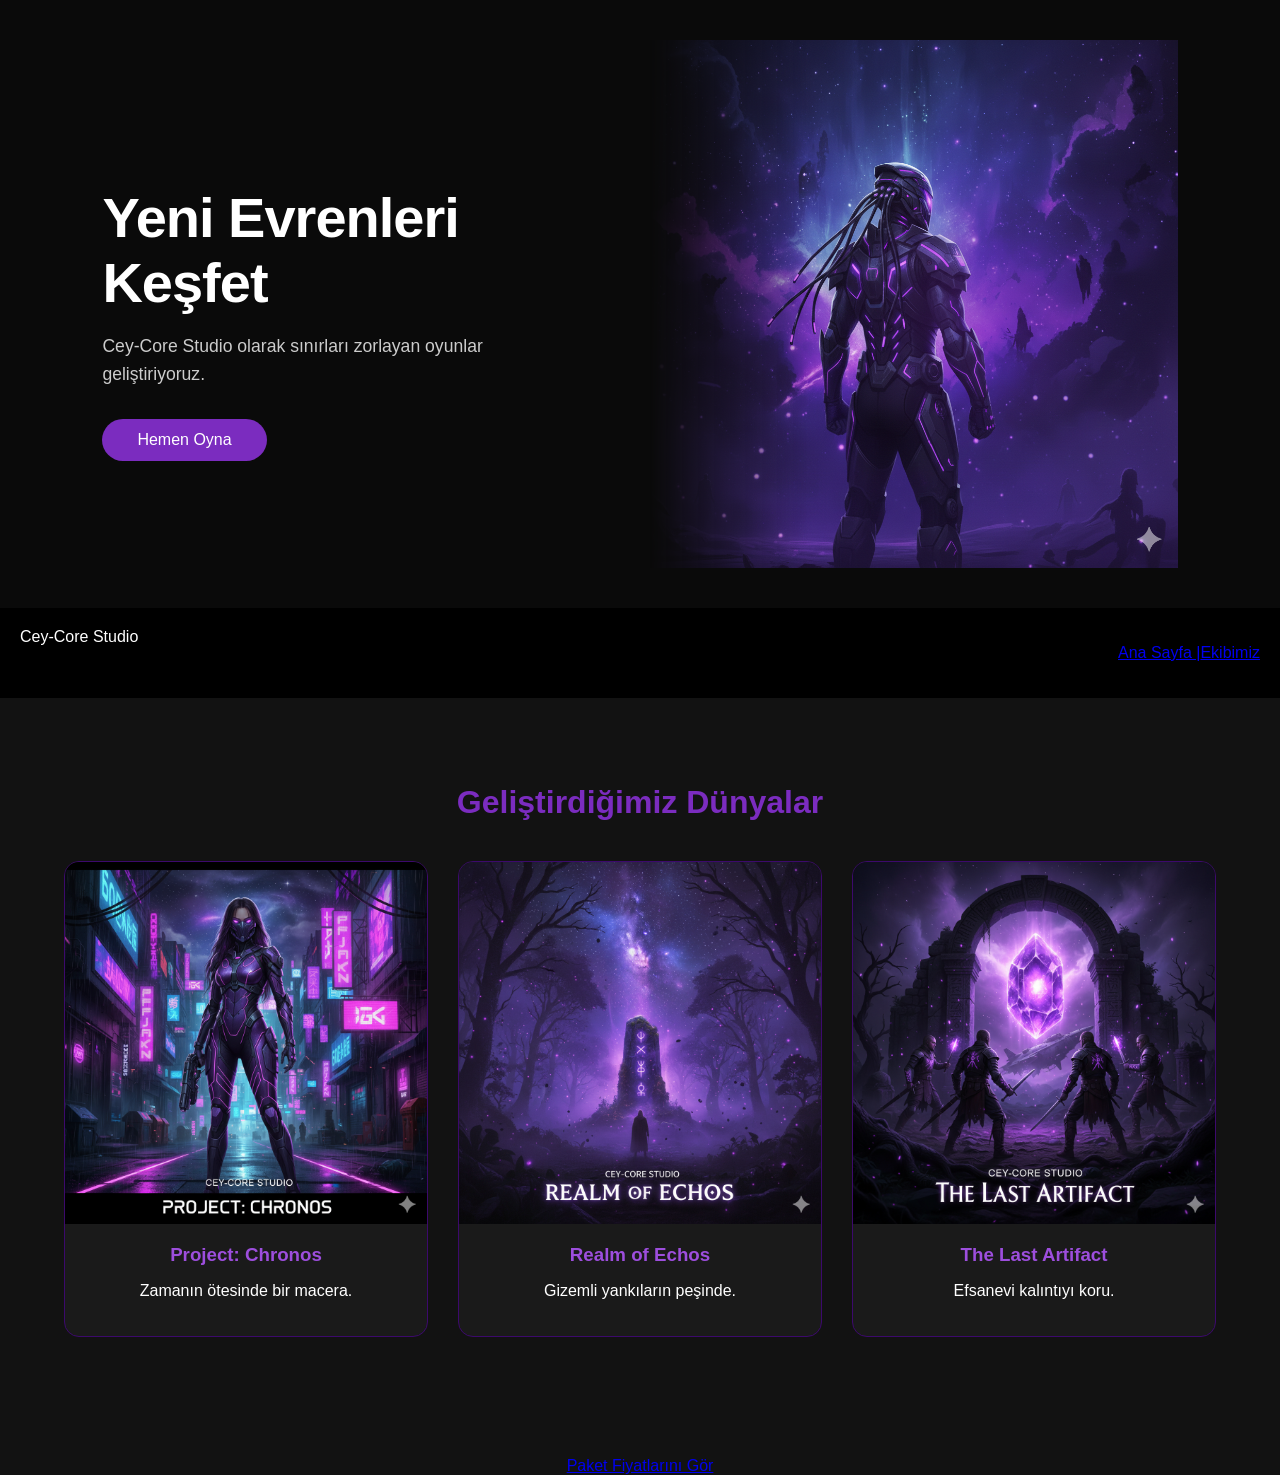
<file: index.html>
<!DOCTYPE html>
<html lang="tr">

<head>
    <meta charset="UTF-8">
    <title>Cey-Core Studio</title>
    <link rel="stylesheet" href="style.css">
</head>

<body>
    <header class="hero-container">
        <div class="hero-content">
            <h1>Yeni Evrenleri Keşfet</h1>
            <p>Cey-Core Studio olarak sınırları zorlayan oyunlar geliştiriyoruz.</p>
            <button class="hero-btn">Hemen Oyna</button>
        </div>
        <div class="hero-visual">
            <img src="anarobot.png" alt="Hero Character">
            <div class="visual-overlay"></div>
        </div>
    </header>

    <nav class="navbar">
        <div class="logo">Cey-Core Studio</div>
        <ul class="nav-links">
            <li><a href="index.html">Ana Sayfa | </a></li>
            <li><a href="team.html"> Ekibimiz</a></li>
        </ul>
    </nav>

    <section class="games-section">
        <h2>Geliştirdiğimiz Dünyalar</h2>
        <div class="games-grid">
            <div class="game-item">
                <img src="chronos.png" alt="Project Chronos">
                <div class="game-info">
                    <h3>Project: Chronos</h3>
                    <p>Zamanın ötesinde bir macera.</p>
                </div>
            </div>
            <div class="game-item">
                <img src="echos.png" alt="Realm of Echos">
                <div class="game-info">
                    <h3>Realm of Echos</h3>
                    <p>Gizemli yankıların peşinde.</p>
                </div>
            </div>
            <div class="game-item">
                <img src="artifact.png" alt="The Last Artifact">
                <div class="game-info">
                    <h3>The Last Artifact</h3>
                    <p>Efsanevi kalıntıyı koru.</p>
                </div>
            </div>
        </div>
    </section>

    <footer>
        <a href="task2.html">Paket Fiyatlarını Gör</a>
    </footer>

</body>

</html>
</file>
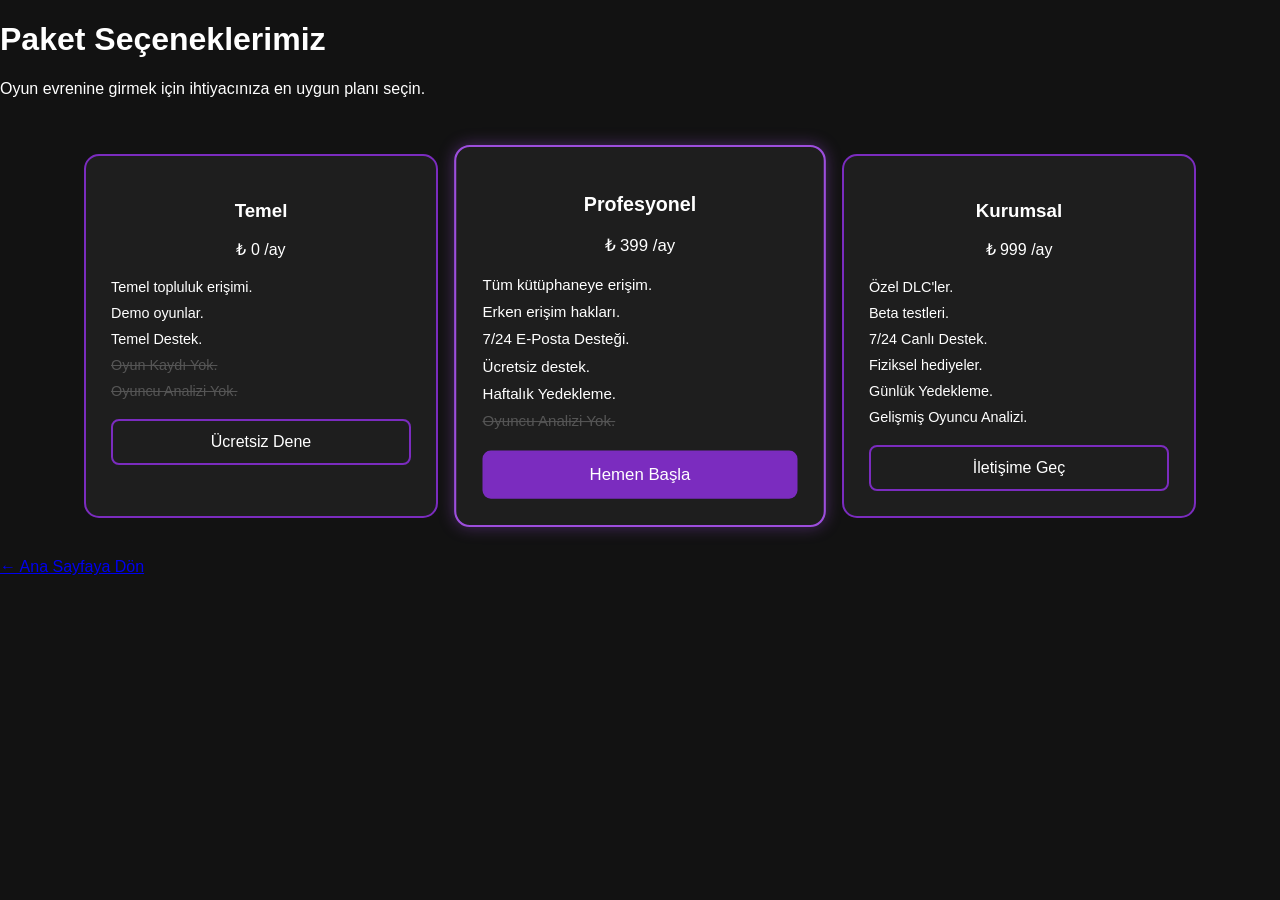
<file: task2.html>
<!DOCTYPE html>
<html lang="tr">
<head>
    <meta charset="UTF-8">
    <meta name="viewport" content="width=device-width, initial-scale=1.0">
    <title>Paketler | Cey-Core Studio</title>
    <link rel="stylesheet" href="style.css">
</head>
<body>

    <div class="main-container">

        <header class="page-header">
            <h1>   Paket Seçeneklerimiz</h1>
            <p>    Oyun evrenine girmek için ihtiyacınıza en uygun planı seçin.</p>
        </header>

        <div class="pricing-wrapper">

            <div class="card">
                <div class="card-header">
                    <h3>Temel</h3>
                    <div class="price-box">
                        <span class="currency">₺</span>
                        <span class="amount">0</span>
                        <span class="period">/ay</span>
                    </div>
                </div>
                <div class="card-body">
                    <ul>
                        <li>Temel topluluk erişimi.</li>
                        <li>Demo oyunlar.</li>
                        <li>Temel Destek.</li>
                       
                        <li class="disabled">Oyun Kaydı Yok.</li>
                        <li class="disabled">Oyuncu Analizi Yok.</li>
                    </ul>
                </div>
                <div class="card-footer">
                    <a href="#" class="btn">Ücretsiz Dene</a>
                </div>
            </div>

            <div class="card popular">
                <div class="badge"></div> 
                
                <div class="card-header">
                    <h3>Profesyonel</h3>
                    <div class="price-box">
                        <span class="currency">₺</span>
                        <span class="amount">399</span>
                        <span class="period">/ay</span>
                    </div>
                </div>
                <div class="card-body">
                    <ul>
                        <li>Tüm kütüphaneye erişim.</li>
                        <li>Erken erişim hakları.</li>
                        <li>7/24 E-Posta Desteği.</li>
                        <li>Ücretsiz destek.</li>
                        <li>Haftalık Yedekleme.</li>
                        <li class="disabled">Oyuncu Analizi Yok.</li>
                    </ul>
                </div>
                <div class="card-footer">
                    <a href="#" class="btn btn-primary">Hemen Başla</a>
                </div>
            </div>

            <div class="card">
                <div class="card-header">
                    <h3>Kurumsal</h3>
                    <div class="price-box">
                        <span class="currency">₺</span>
                        <span class="amount">999</span>
                        <span class="period">/ay</span>
                    </div>
                </div>
                <div class="card-body">
                    <ul>
                        <li>Özel DLC'ler.</li>
                        <li>Beta testleri.</li>
                        <li>7/24 Canlı Destek.</li>
                        <li>Fiziksel hediyeler.</li>
                        <li>Günlük Yedekleme.</li>
                        <li>Gelişmiş Oyuncu Analizi.</li>
                    </ul>
                </div>
                <div class="card-footer">
                    <a href="#" class="btn">İletişime Geç</a>
                </div>
            </div>

        </div> <div class="back-link">
            <a href="index.html">← Ana Sayfaya Dön</a>
        </div>

    </div> </body>
</html>
</file>
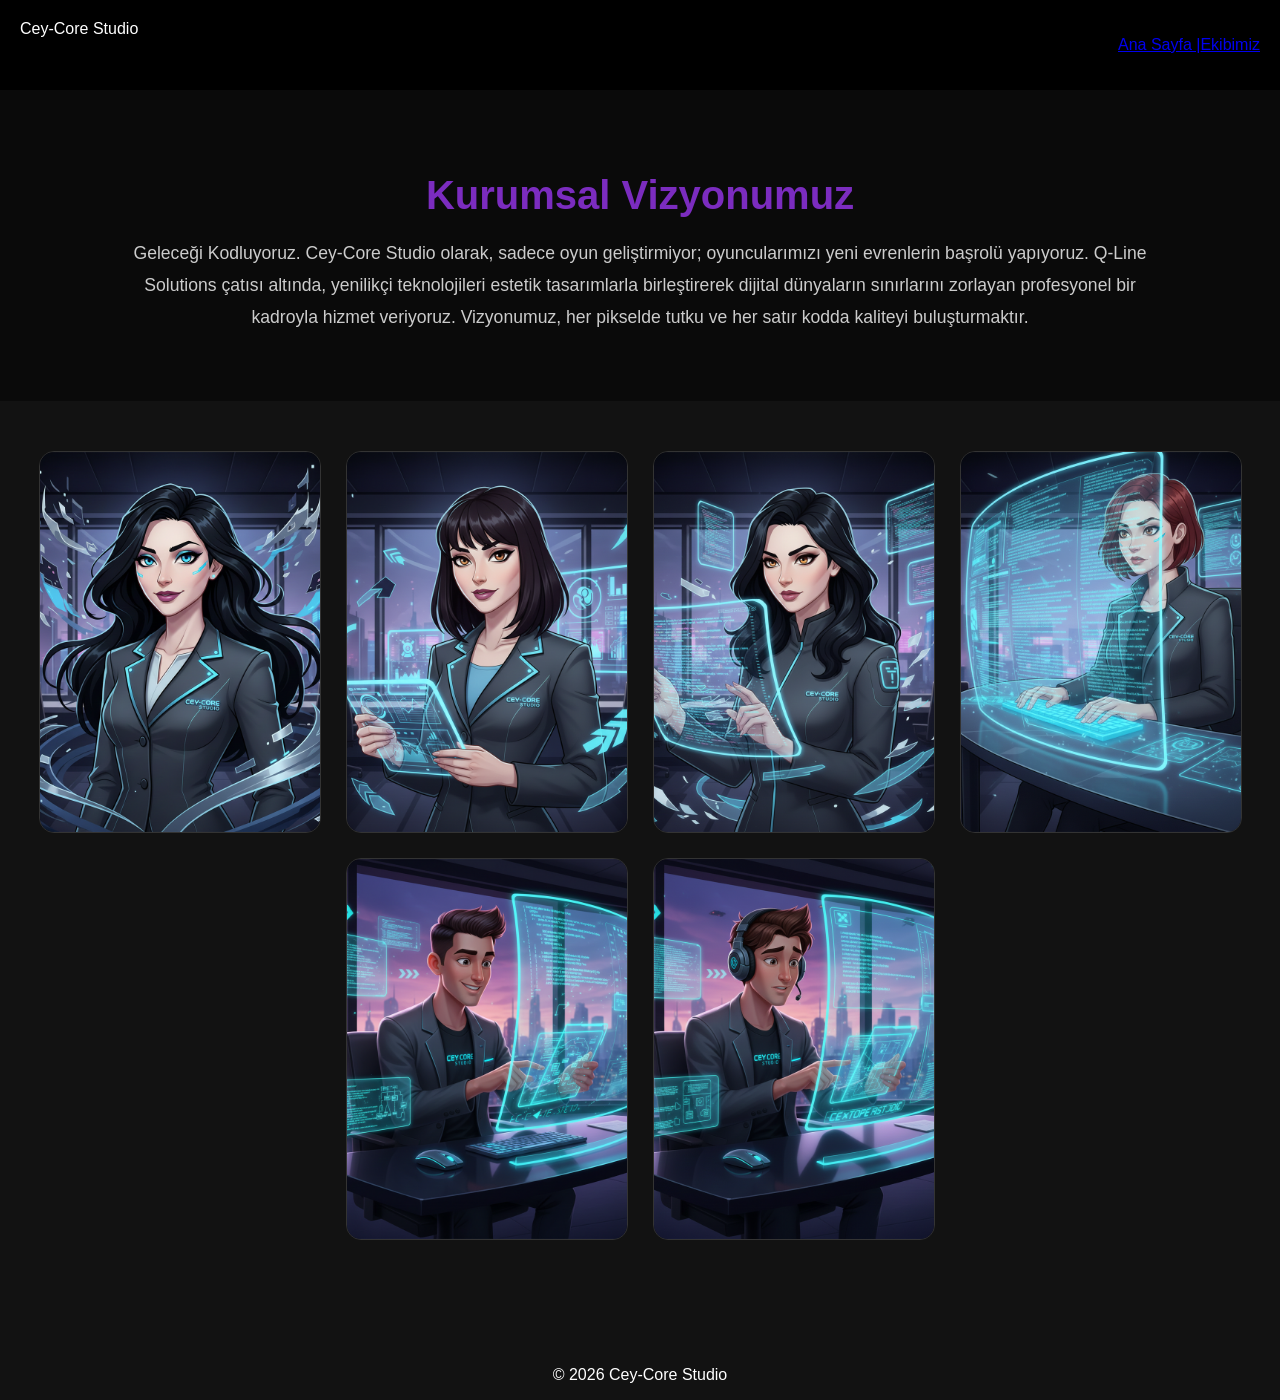
<file: team.html>
<!DOCTYPE html>
<html lang="en">

<head>
    <meta charset="UTF-8">
    <meta name="viewport" content="width=device-width, initial-scale=1.0">
    <title>Cey-Core Studio</title>
    <link rel="stylesheet" href="style.css">
</head>

<body>
    <nav class="navbar">
        <div class="logo">Cey-Core Studio</div>
        <ul class="nav-links">
            <li><a href="index.html">Ana Sayfa |</a></li>
            <li><a href="team.html"> Ekibimiz </a></li>
        </ul>
    </nav>

    <section class="team-intro" style="text-align: center; padding: 50px 10%; background-color: #0a0a0a;">
    <h1 style="color: #7b2cbf; font-size: 2.5rem; margin-bottom: 20px;">Kurumsal Vizyonumuz</h1>
    <p style="color: #cccccc; line-height: 1.8; font-size: 1.1rem;">
       Geleceği Kodluyoruz.
        Cey-Core Studio olarak, 
        sadece oyun geliştirmiyor; 
        oyuncularımızı yeni evrenlerin başrolü yapıyoruz. 
        Q-Line Solutions çatısı altında,
         yenilikçi teknolojileri estetik tasarımlarla 
         birleştirerek dijital dünyaların sınırlarını zorlayan 
         profesyonel bir kadroyla hizmet veriyoruz. 
         Vizyonumuz, her pikselde tutku ve her satır kodda 
         kaliteyi buluşturmaktır.
    </p>
</section>

    <section class="team-grid">
        <div class="team-card">
            <img src="ceo.png" alt="CEO" class="member-img">
            <div class="info-content">
                <h3>Ceyda Ateş</h3>
                <p>CEO</p>
            </div>
        </div>

        <div class="team-card">
            <img src="projeyoneticisi.png" alt="Proje Yöneticisi" class="member-img">
            <div class="info-content">
                <h3>Zeynep Öztürk</h3>
                <p>Proje Yöneticisi</p>
            </div>
        </div>

        <div class="team-card my-profile">
            <img src="senior.png" alt="Senior Developer" class="member-img">
            <div class="info-content">
                <h3>Ceyda Ateşoğlu</h3>
                <p>Lead Developer</p>
                <img src="flexbox.png" alt="FlexFarm Sertifikası"
                    style="width: 80px; margin-top: 5px; border: 1px solid gold;">
                <p style="font-size: 10px; color: gold;">Onaylı Q-Line Geliştiricisi</p>
            </div>
        </div>

        <div class="team-card">
            <img src="developer.png" alt=" Senior Developer" class="member-img">
            <div class="info-content">
                <h3>Sümeyye Taş</h3>
                <p>Senior Developer </p>
            </div>    
        </div>

        <div class="team-card">
            <img src="junior.png" alt="Junior Developer" class="member-img">
            <div class="info-content">
                <h3>Can Yılmaz</h3>
                <p>Junior Developer</p>
            </div>
        </div>    

        <div class="team-card">
            <img src="stajyer.png" alt="Stajyer" class="member-img">
            <div class="info-content">
                <h3>Tarık Aydın</h3>
                <p>Stajyer</p>

            </div>
        </div>

    </section>

    <footer>
        <p>© 2026 Cey-Core Studio</p>
    </footer>
</body>

</html>
</file>
<file: style.css>
body {
    background-color: #121212; 
    color: white;
    margin: 0;
    font-family: sans-serif;
}

/* Navbar Düzeni: Elemanları yan yana dizmek için Flexbox kullanıldı */
.navbar {
    display: flex; 
    justify-content: space-between; /* logoyu en sola, menü linklerini en sağa yaslamak için kullandım*/
    padding: 20px;
    background: #000;
}

.nav-links {
    display: flex; /* Linkleri yan yana dizmek için */
    list-style: none;
}

/* HERO ALANI: Görseldeki gibi yan yana dizilim */
.hero-container {
    display: flex; /* İçerikleri yan yana dizmek için Flexbox kullanımı */
    align-items: center; /* Dikeyde ortalama */
    justify-content: space-between; /* Metin ve görsel arasına mesafe koyar */
    background-color: #0a0a0a; /* Çok koyu zemin */
    min-height: 500px;
    padding: 40px 8%;
    overflow: hidden;
}

.hero-content {
    flex: 1; /* Sol tarafın alanı kaplaması */
    z-index: 2;
}

.hero-content h1 {
    font-size: 3.5rem;
    font-weight: bold;
    margin-bottom: 15px;
    letter-spacing: -1px;
}

.hero-content p {
    font-size: 1.1rem;
    color: #cccccc;
    max-width: 450px;
    line-height: 1.6;
    margin-bottom: 30px;
}

/* "Hemen Oyna" Butonu Stili */
.hero-btn {
    background-color: #7b2cbf; /* Cey-Core Moru */
    color: white;
    border: none;
    padding: 12px 35px;
    border-radius: 25px;
    font-size: 1rem;
    cursor: pointer;
    transition: 0.3s;
}

.hero-btn:hover {
    background-color: #9d4edd;
    box-shadow: 0 0 15px rgba(123, 44, 191, 0.6);
}

/* SAĞ TARAF: Görsel ve Işık Efekti */
.hero-visual {
    flex: 1.2; /* Görsel alanını biraz daha geniş tutuyoruz */
    position: relative;
    display: flex;
    justify-content: flex-end;
}

.hero-visual img {
    max-width: 90%; /* Görselin devasa olmasını engeller */
    height: auto;
    mask-image: linear-gradient(to left, black 70%, transparent 100%); /* Görselin metne doğru yumuşakça silinmesi */
    -webkit-mask-image: linear-gradient(to left, black 70%, transparent 100%);
}

/* Görseldeki mor parlamayı simüle eden gölge */
.visual-overlay {
    position: absolute;
    top: 50%;
    right: 10%;
    width: 300px;
    height: 300px;
    background: radial-gradient(circle, rgba(123, 44, 191, 0.3) 0%, transparent 70%);
    z-index: 1;
    transform: translateY(-50%);
}

/* Mobilde görseldeki gibi düzenin bozulmamasını sağlamak için; */
@media (max-width: 992px) {
    .hero-container {
        flex-direction: column; /* linklerin otomatik olarak alt alta dizilmesini sağlama */
        text-align: center;
        padding-top: 80px;
    }
    .hero-content { margin-bottom: 40px; }
    .hero-visual { justify-content: center; }
}

/* Ana kapsayıcıyı Flexbox yaparak kartları yan yana dizme */
.pricing-wrapper {
    display: flex; /* Kartları yan yana getirmek için */
    justify-content: center; /* Kartları yatayda ortalar */
    align-items: stretch; /* Kart boylarını eşitler */
    gap: 25px; /* Kartlar arası boşluk */
    flex-wrap: wrap; /* Mobilde kartların alt alta görünmesini sağlar */
    padding: 40px 20px;
}

/* Kartların tasarımı */
.card {
    background-color: #1e1e1e; 
    border: 2px solid #7b2cbf; 
    padding: 25px;
    border-radius: 15px;
    width: 300px; /* Kart genişliği */
    text-align: center;
    transition: all 0.3s ease;
    display: flex;
    flex-direction: column; /* Kart içeriğini dikey dizmek için */
}

/* Popüler (Profesyonel) kartı daha beirgin yapmak için */
.card.popular {
    border-color: #9d4edd;
    box-shadow: 0 0 15px rgba(157, 78, 221, 0.4);
    transform: scale(1.05); /* Diğerlerinden biraz daha büyük görünsün diye */
}

.card:hover {
    transform: translateY(-10px);
    box-shadow: 0 10px 25px rgba(123, 44, 191, 0.6);
}

/* Liste elemanlarını (Özellikleri) düzenleme */
.card-body ul {
    list-style: none; /* Noktaları kaldırır */
    padding: 0;
    margin: 20px 0;
    text-align: left; /* Özellikleri sola yasla */
}

.card-body li {
    margin-bottom: 10px;
    font-size: 0.9rem;
}

.card-body li.disabled {
    color: #555; /* Devre dışı özelliklerin sönük görünmesi için*/
    text-decoration: line-through;
}

/* Buton Tasarımı */
.btn {
    display: block;
    padding: 12px;
    background-color: transparent;
    border: 2px solid #7b2cbf;
    color: white;
    text-decoration: none;
    border-radius: 8px;
    margin-top: auto;
}

.btn-primary {
    background-color: #7b2cbf;
}

/* MOBİL UYUM */
@media (max-width: 768px) {
    .pricing-wrapper {
        flex-direction: column; /* Mobilde kartları dikey dizmek için */
        align-items: center;
    }
    .card.popular {
        transform: scale(1); /* Mobilde büyütmeyi iptal etmek için */
    }
}

/* OYUNLAR GRID YAPISI */

.games-section {
    padding: 60px 5%;
    text-align: center;
}

.games-section h2 {
    color: #7b2cbf;
    margin-bottom: 40px;
    font-size: 2rem;
}

/* CSS Grid Kullanımı: Masaüstünde 3 sütunlu yapı */
.games-grid {
    display: grid; /* Izgara modeli */
    grid-template-columns: repeat(3, 1fr); /* 3 eşit genişlikte sütun oluşturmak için */
    gap: 30px; /* Elemanlar arası boşluk oluşturmak için */
}

.game-item {
    background-color: #1a1a1a;
    border-radius: 15px;
    overflow: hidden; /* Resmin köşelerden taşmaması için */
    border: 1px solid #3c096c;
    transition: transform 0.3s ease;
}

.game-item:hover {
    transform: scale(1.03);
    border-color: #7b2cbf;
}

.game-item img {
    width: 100%;
    height: auto;
    display: block;
}

.game-info {
    padding: 20px;
}

.game-info h3 {
    margin: 0 0 10px 0;
    color: #9d4edd;
}

/* Tablet ve Mobil Uyumu */
@media (max-width: 992px) {
    .hero-container {
        flex-direction: column;
        text-align: center;
        padding-top: 80px;
    }
    .hero-content { margin-bottom: 40px; }
    .hero-visual { justify-content: center; }

    /* Navigasyon linkleri için ekleme */
    .nav-links {
        display: flex;
        flex-direction: column;
        align-items: center;
        padding: 0;
        gap: 10px; /* Linkler arası birazcık boşluk */
    }
}

@media (max-width: 600px) {
    .games-grid {
        grid-template-columns: 1fr; /* Mobilde tek sütun olması için */
    }
}
footer {
    display: flex;
    justify-content: center;
    margin-top: 60px;
}

/* EKİP ALANI DÜZENİ (FLEXBOX) */
.team-grid {
    display: flex;             /* Kartları yan yana dizer */
    justify-content: center;   /* Kartları yatayda ortalamak için */
    gap: 25px;                 /* Kartlar arası boşluk için */
    flex-wrap: wrap;           /* Mobilde alt alta geçmesini sağlar */
    padding: 50px 20px;
}

/* PERSONEL KARTI ANA YAPISI */
.team-card {
    position: relative;        /* İçindeki elementleri konumlandırmak için */
    width: 280px;
    height: 380px;
    background-color: #1a1a1a;
    border: 1px solid #333;
    border-radius: 15px;
    overflow: hidden;          /* Taşan içeriği (alttaki bilgileri) gizler */
    transition: transform 0.4s ease-in-out; /* Kartın genel geçiş hızı için */
    cursor: pointer;
}

/* Karta gelince hafif büyüme efekti */
.team-card:hover {
    transform: scale(1.03);    /* Mouse gelince %3 büyütür  */
    border-color: #7b2cbf;     /* Kenarlığı mor yapar */
}

/* PERSONEL RESMİ */
.member-img {
    width: 100%;
    height: 100%;
    object-fit: cover;
    transition: transform 0.5s ease-in-out; /* Kayma efekti hızı */
}

/* SLIDE UP: Mouse gelince resmi yukarı kaydırır  */
.team-card:hover .member-img {
    transform: translateY(-30%); /* Resmi %30 yukarı iter */
}

/* BİLGİ PANELİ (ALTTAN ÇIKAN KISIM) */
.info-content {
    position: absolute;
    bottom: -100%;            
    left: 0;
    width: 100%;
    height: 45%;               
    background: linear-gradient(transparent, #7b2cbf); /* mor geçiş */
    display: flex;
    flex-direction: column;
    justify-content: center;
    align-items: center;
    transition: bottom 0.5s ease-in-out; /* Yukarı çıkış hızı  */
    z-index: 2;                /* Resmin üstünde görünmesini sağlar */
}

/* Mouse gelince panel yukarı çıkar */
.team-card:hover .info-content {
    bottom: 0;                 /* Paneli kartın içine çeker */
}

/* Yazı Stilleri */
.info-content h3 { margin: 0; color: white; font-size: 1.2rem; }
.info-content p { margin: 5px 0; color: #ddd; font-size: 0.9rem; }
</file>
